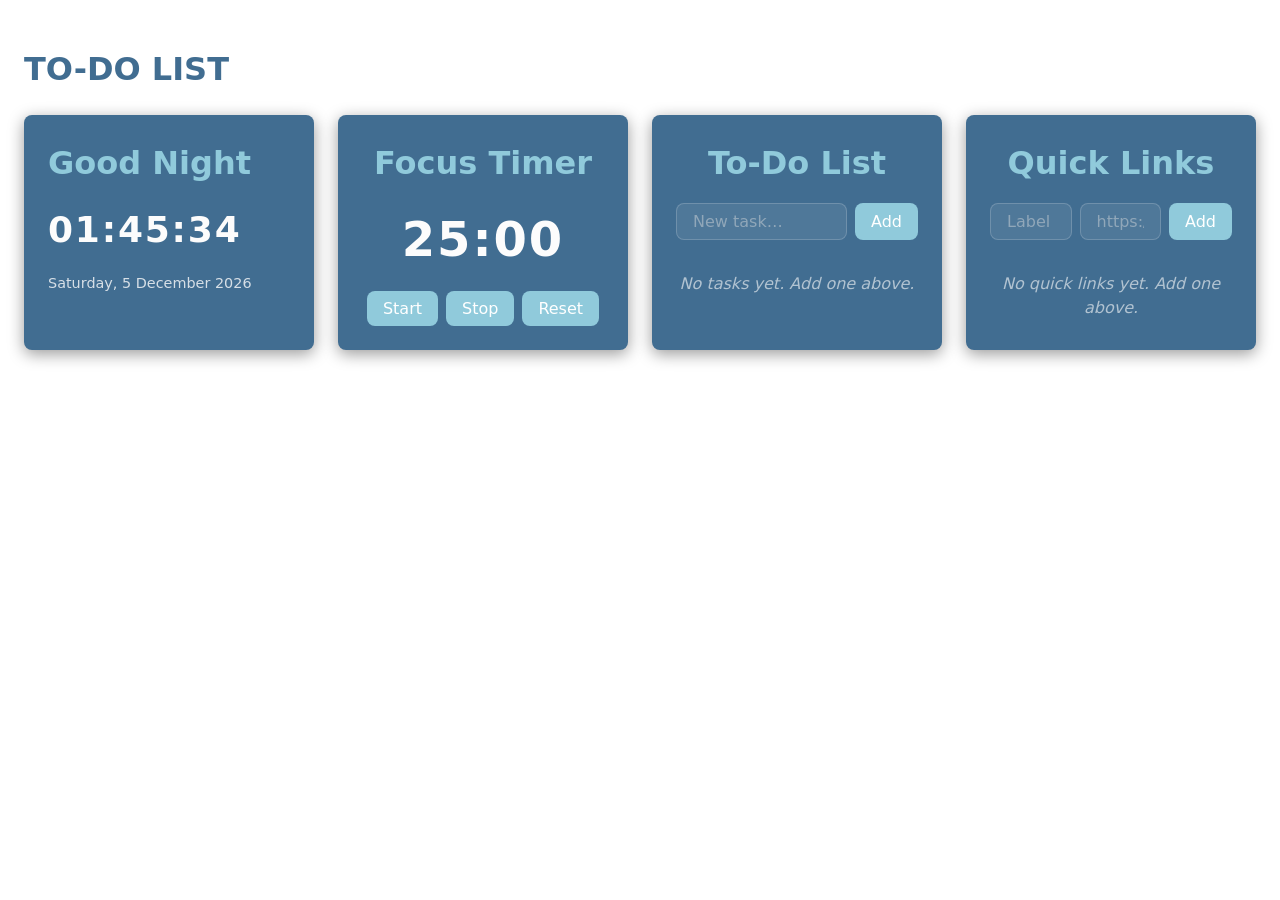
<file: index.html>
<!doctype html>
<html lang="en">
  <head>
    <meta charset="UTF-8" />
    <meta name="viewport" content="width=device-width, initial-scale=1.0" />

    <title>To-Do List Life Dashboard</title>

    <link rel="stylesheet" href="css/style.css" />
  </head>

  <body>
    <header>
        <div>
          <h1>TO-DO LIST</h1>
        </div>
    </header>
    <main id="dashboard" class="dashboard-grid">
      
      <!-- Greeting Widget -->
      <section id="greeting-widget" aria-label="Greeting">
        <div>
          <h2 id="greeting-text">Good Morning</h2>
        </div>

        <p id="clock" aria-live="polite">00:00:00</p>

        <p id="date-text">Monday, 28 July 2025</p>
      </section>

      <!-- Focus Timer -->
      <section id="focus-timer" aria-label="Focus Timer">
        <div>
          <h2 class="texttitle">Focus Timer</h2>
        </div>
        <p id="timer-display" aria-live="polite">25:00</p>

        <div class="timer-controls">
          <button id="timer-start" type="button">Start</button>

          <button id="timer-stop" type="button">Stop</button>

          <button id="timer-reset" type="button">Reset</button>
        </div>
      </section>

      <!-- To-Do List -->
      <section id="todo-list" aria-label="To-Do List">
        <div>
          <h2 class="texttitle">To-Do List</h2>
        </div>
        <div class="todo-input-row">
          <label class="sr-only" for="todo-input"> New task </label>

          <input
            id="todo-input"
            type="text"
            maxlength="200"
            placeholder="New task…"
            autocomplete="off"
          />

          <button id="todo-add" type="button">Add</button>
        </div>

        <ul id="task-list"></ul>

        <p id="todo-empty" hidden>No tasks yet. Add one above.</p>
      </section>

      <!-- Quick Links -->
      <section id="quick-links" aria-label="Quick Links">
        <div>
          <h2 class="texttitle">Quick Links</h2>
        </div>
        <div class="links-input-row">
          <label class="sr-only" for="link-label"> Link label </label>

          <input
            id="link-label"
            type="text"
            maxlength="100"
            placeholder="Label"
            autocomplete="off"
          />

          <label class="sr-only" for="link-url"> Link URL </label>

          <input
            id="link-url"
            type="url"
            maxlength="2048"
            placeholder="https://…"
            autocomplete="url"
          />

          <button id="link-add" type="button">Add</button>
        </div>

        <p id="link-error" role="alert" hidden></p>

        <div id="links-grid"></div>

        <p id="links-empty" hidden>No quick links yet. Add one above.</p>
      </section>
    </main>

    <script defer src="js/app.js"></script>
  </body>
</html>
</file>
<file: css/style.css>
/* ============================================================
   To-Do List Life Dashboard
   ============================================================ */

/* ------------------------------------------------------------
   Custom properties
   ------------------------------------------------------------ */

:root {
  --color-bg: #ffffff;
  --color-surface: #416d91;
  --color-primary: #90cadb;
  --color-success: #4caf50;
  --color-danger: #f44336;
  --color-text: #fcfcfc;

  --space-sm: 0.5rem;
  --space-md: 1rem;
  --space-lg: 1.5rem;

  --radius: 0.5rem;
}

/* ------------------------------------------------------------
   Reset and base styles
   ------------------------------------------------------------ */

*,
*::before,
*::after {
  box-sizing: border-box;
}

html {
  font-size: 16px;
}

body {
  min-height: 100vh;
  margin: 0;
  padding: var(--space-lg);

  background-color: var(--color-bg);
  color: var(--color-text);

  font-family:
    system-ui,
    -apple-system,
    "Segoe UI",
    Roboto,
    Helvetica,
    Arial,
    sans-serif;

  line-height: 1.5;
}

h1{
  color:#416d91
}
h2{
  text-align: ;
}
/* ------------------------------------------------------------
   Accessibility
   ------------------------------------------------------------ */

.sr-only {
  position: absolute;

  width: 1px;
  height: 1px;

  padding: 0;
  margin: -1px;

  overflow: hidden;
  clip: rect(0, 0, 0, 0);

  white-space: nowrap;
  border: 0;
}

/* ------------------------------------------------------------
   Dashboard grid
   ------------------------------------------------------------ */

.dashboard-grid {
  display: grid;
  grid-template-columns: repeat(4, minmax(0, 1fr));
  gap: var(--space-lg);
  align-items: stretch;
}

@media (max-width: 1200px) {
  .dashboard-grid {
    grid-template-columns: repeat(2, minmax(0, 1fr));
  }
}

@media (max-width: 767px) {
  .dashboard-grid {
    grid-template-columns: 1fr;
  }
}
.texttitle {
  margin: 0;

  color: var(--color-primary);

  font-size: 2rem;
  font-weight: 600;
  text-align: center;
}

/* ------------------------------------------------------------
   Widget shells
   ------------------------------------------------------------ */

.dashboard-grid > section {
  display: flex;
  flex-direction: column;
  gap: var(--space-md);

  padding: var(--space-lg);

  background-color: var(--color-surface);
  border-radius: var(--radius);
  box-shadow: 0 4px 16px rgba(0, 0, 0, 0.4);

  min-width: 0;
}

/* ------------------------------------------------------------
   Greeting Widget
   ------------------------------------------------------------ */

#greeting-text {
  margin: 0;

  color: var(--color-primary);

  font-size: 2rem;
  font-weight: 600;
}


#clock {
  margin: 0;

  font-size: 2.25rem;
  font-weight: 700;

  letter-spacing: 0.05em;

  font-variant-numeric: tabular-nums;
}

#date-text {
  margin: 0;

  color: var(--color-text);

  font-size: 0.9rem;

  opacity: 0.8;
}

/* ------------------------------------------------------------
   Focus Timer
   ------------------------------------------------------------ */

#timer-display {
  margin: 0;

  text-align: center;

  font-size: 3rem;
  font-weight: 700;

  letter-spacing: 0.04em;

  font-variant-numeric: tabular-nums;
}

.timer-controls {
  display: flex;
  justify-content: center;
  flex-wrap: wrap;

  gap: var(--space-sm);
}

#focus-timer {
  transition:
    background-color 150ms ease,
    border-color 150ms ease,
    box-shadow 150ms ease;
}

#focus-timer.timer--completed {
  background-color: color-mix(
    in srgb,
    var(--color-success) 20%,
    var(--color-surface)
  );

  border: 2px solid var(--color-success);

  box-shadow: 0 0 0 3px
    color-mix(in srgb, var(--color-success) 20%, transparent);
}

#focus-timer.timer--completed #timer-display {
  color: var(--color-success);
}

/* ------------------------------------------------------------
   To-Do List
   ------------------------------------------------------------ */

.todo-input-row {
  display: flex;
  gap: var(--space-sm);
}

#task-list {
  display: flex;
  flex-direction: column;

  gap: var(--space-sm);

  margin: 0;
  padding: 0;

  list-style: none;
}

.task-item {
  display: flex;
  align-items: center;
  flex-wrap: wrap;

  gap: var(--space-sm);

  padding: var(--space-sm) var(--space-md);

  background-color: rgba(255, 255, 255, 0.04);

  border: 1px solid rgba(255, 255, 255, 0.07);

  border-radius: calc(var(--radius) / 2);
}

.task-text {
  flex: 1;
  min-width: 0;

  overflow-wrap: anywhere;
}

.task-item--complete .task-text {
  text-decoration: line-through;
  opacity: 0.55;
}

.task-item--error {
  border-color: var(--color-danger);

  background-color: color-mix(
    in srgb,
    var(--color-danger) 12%,
    var(--color-surface)
  );

  animation: task-error-flash 250ms ease;
}

.task-edit-input {
  flex: 1;

  width: 100%;
  min-width: 0;
}

#todo-empty,
#links-empty {
  margin: 0;

  text-align: center;

  font-style: italic;

  opacity: 0.6;
}

@keyframes task-error-flash {
  0% {
    transform: translateX(0);
  }

  25% {
    transform: translateX(-3px);
  }

  50% {
    transform: translateX(3px);
  }

  75% {
    transform: translateX(-2px);
  }

  100% {
    transform: translateX(0);
  }
}

/* ------------------------------------------------------------
   Quick Links
   ------------------------------------------------------------ */

.links-input-row {
  display: flex;
  flex-wrap: wrap;

  gap: var(--space-sm);
}

#link-error {
  margin: 0;

  color: var(--color-danger);

  font-size: 0.875rem;
}

#links-grid {
  display: flex;
  flex-wrap: wrap;

  gap: var(--space-sm);
}

.link-item {
  display: flex;
  align-items: center;

  max-width: 100%;

  gap: var(--space-sm);
}

.link-btn {
  display: inline-flex;
  align-items: center;

  max-width: 200px;

  padding: var(--space-sm) var(--space-md);

  overflow: hidden;

  background-color: var(--color-primary);

  color: #ffffff;

  border-radius: var(--radius);

  text-decoration: none;

  font-size: 0.9rem;
  font-weight: 500;

  transition:
    background-color 80ms ease,
    color 80ms ease;
}

.link-label {
  overflow: hidden;

  text-overflow: ellipsis;

  white-space: nowrap;
}

.link-delete {
  flex-shrink: 0;
}

/* ------------------------------------------------------------
   Form controls
   ------------------------------------------------------------ */

input[type="text"],
input[type="url"] {
  flex: 1;

  min-width: 0;

  padding: var(--space-sm) var(--space-md);

  background-color: rgba(255, 255, 255, 0.08);

  color: var(--color-text);

  border: 1px solid rgba(255, 255, 255, 0.18);

  border-radius: var(--radius);

  font-family: inherit;
  font-size: 1rem;

  transition: border-color 80ms ease;
}

input[type="text"]::placeholder,
input[type="url"]::placeholder {
  color: rgba(224, 224, 224, 0.45);
}

input[type="text"]:focus,
input[type="url"]:focus {
  outline: none;

  border-color: var(--color-primary);
}

/* ------------------------------------------------------------
   Buttons
   ------------------------------------------------------------ */

button {
  cursor: pointer;

  padding: var(--space-sm) var(--space-md);

  background-color: var(--color-primary);

  color: #ffffff;

  border: none;
  border-radius: var(--radius);

  font-family: inherit;
  font-size: 1rem;
  font-weight: 500;

  white-space: nowrap;

  transition:
    background-color 80ms ease,
    color 80ms ease;
}

button:hover {
  background-color: #c73652;
}

button:focus-visible,
input[type="text"]:focus-visible,
input[type="url"]:focus-visible,
a:focus-visible {
  outline: 3px solid var(--color-primary);

  outline-offset: 3px;
}

/* ------------------------------------------------------------
   To-Do action buttons
   ------------------------------------------------------------ */

.task-toggle,
.task-edit,
.task-delete,
.link-delete {
  flex-shrink: 0;

  padding: calc(var(--space-sm) / 2) var(--space-sm);

  font-size: 0.875rem;
}

.task-toggle {
  background-color: rgba(255, 255, 255, 0.12);

  color: var(--color-text);

  border: 1px solid rgba(255, 255, 255, 0.2);
}

.task-toggle:hover {
  background-color: color-mix(in srgb, var(--color-success) 30%, transparent);

  border-color: var(--color-success);
}

.task-item--complete .task-toggle {
  background-color: color-mix(in srgb, var(--color-success) 25%, transparent);

  border-color: var(--color-success);

  color: var(--color-success);
}

.task-edit {
  background-color: rgba(255, 255, 255, 0.15);

  color: var(--color-text);
}

.task-edit:hover {
  background-color: rgba(255, 255, 255, 0.25);
}

.task-delete,
.link-delete {
  background-color: var(--color-danger);
}

.task-delete:hover,
.link-delete:hover {
  background-color: #c62828;
}

/* ------------------------------------------------------------
   Responsive layout
   ------------------------------------------------------------ */

@media (max-width: 767px) {
  body {
    padding: var(--space-md);
  }

  .dashboard-grid {
    grid-template-columns: 1fr;
  }
}

@media (max-width: 480px) {
  .todo-input-row,
  .links-input-row {
    flex-direction: column;
  }

  .todo-input-row input,
  .todo-input-row button,
  .links-input-row input,
  .links-input-row button {
    width: 100%;
  }

  .task-item {
    align-items: flex-start;
  }

  .task-text,
  .task-edit-input {
    flex-basis: 100%;
    order: 2;
  }

  .task-toggle {
    order: 1;
  }

  .task-edit,
  .task-delete {
    order: 3;
  }

  .link-item {
    width: 100%;
  }

  .link-btn {
    flex: 1;
    min-width: 0;
  }
}

/* ------------------------------------------------------------
   Reduced motion
   ------------------------------------------------------------ */

@media (prefers-reduced-motion: reduce) {
  *,
  *::before,
  *::after {
    animation-duration: 0.01ms !important;
    animation-iteration-count: 1 !important;

    scroll-behavior: auto !important;

    transition-duration: 0.01ms !important;
  }
}
</file>
